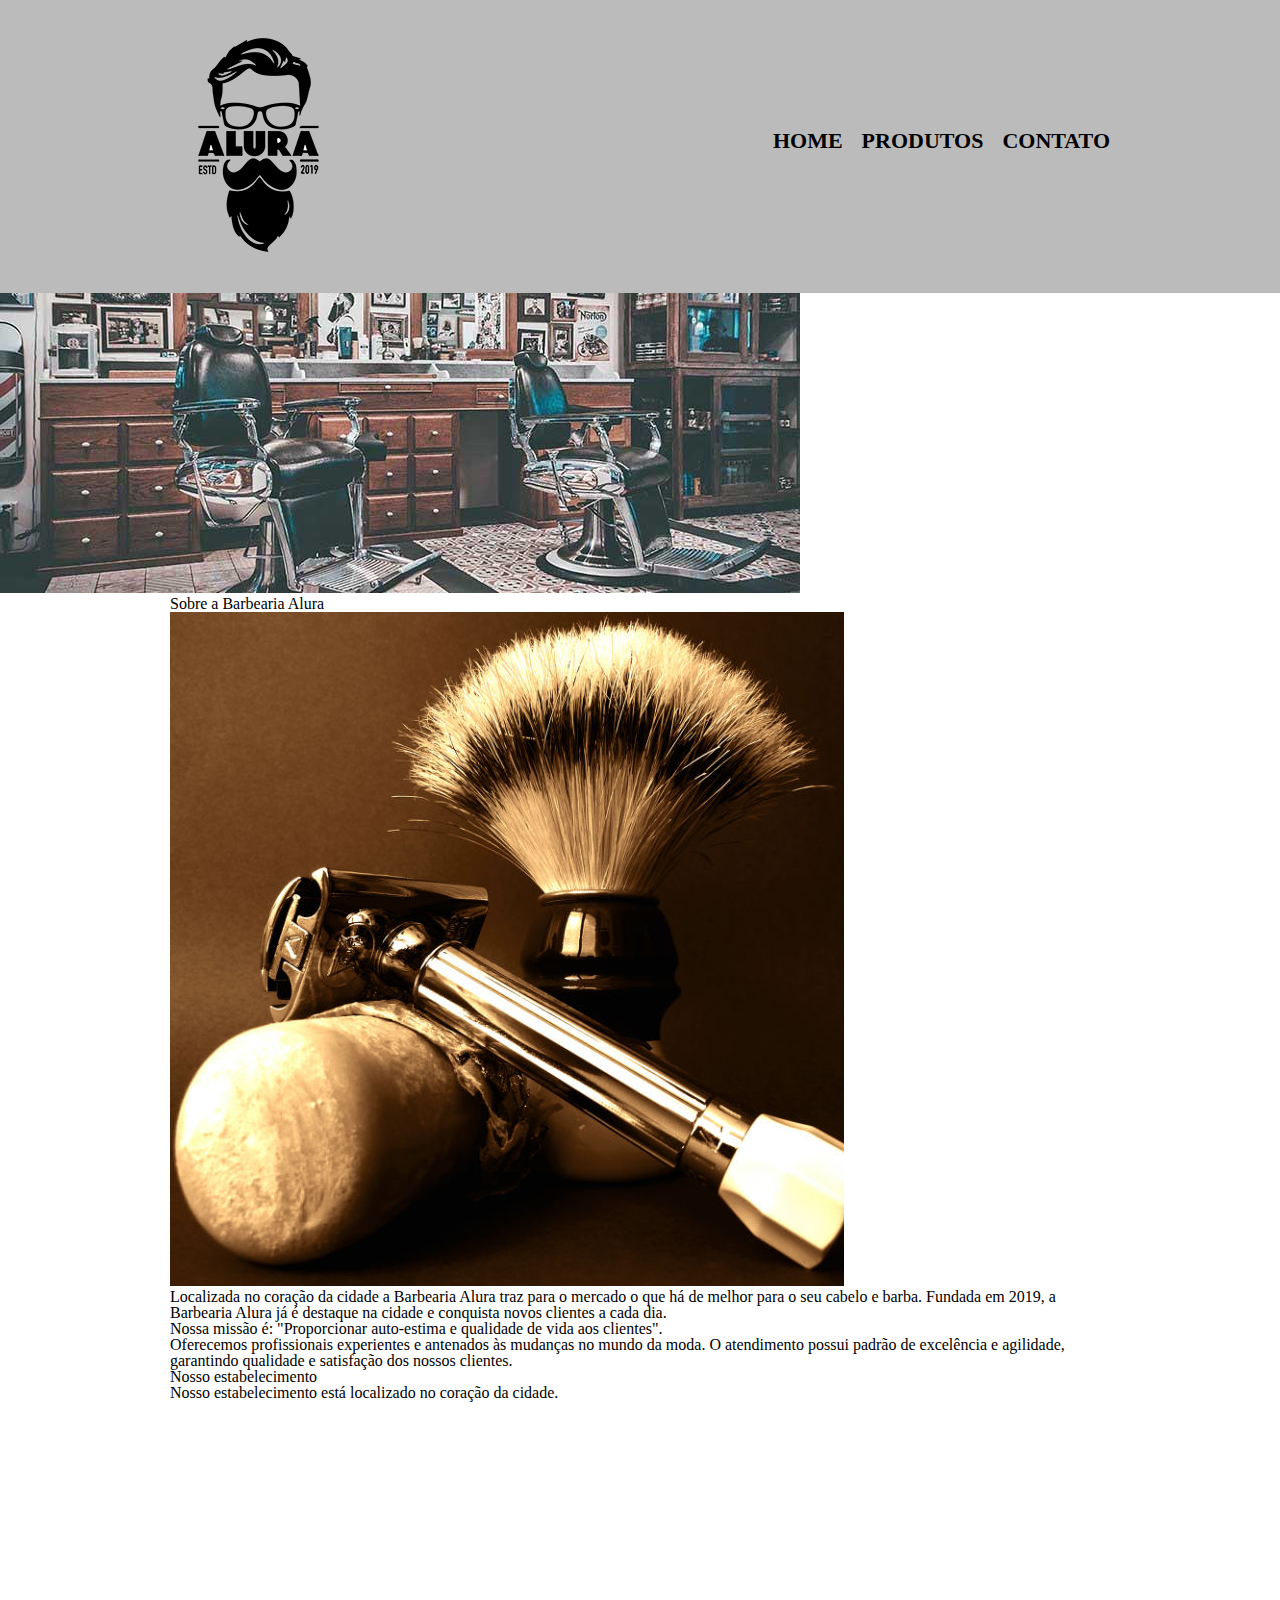
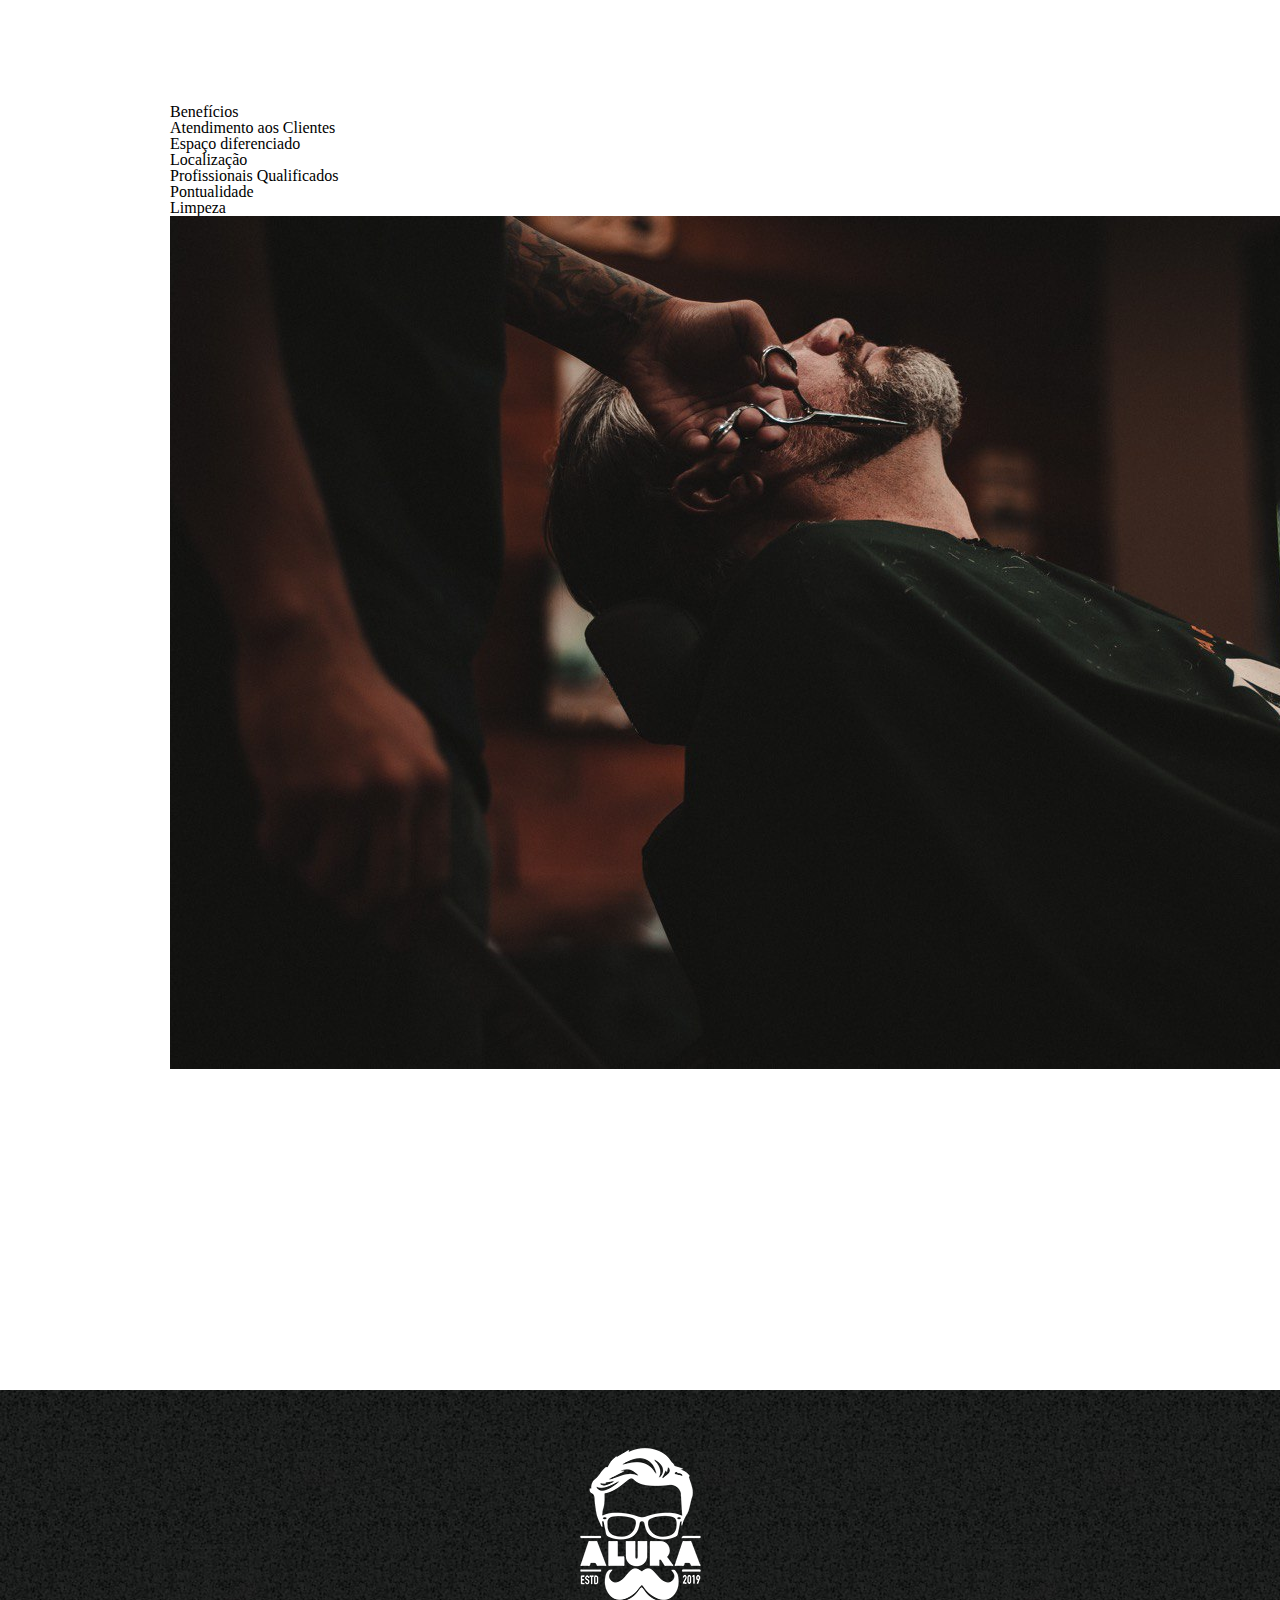
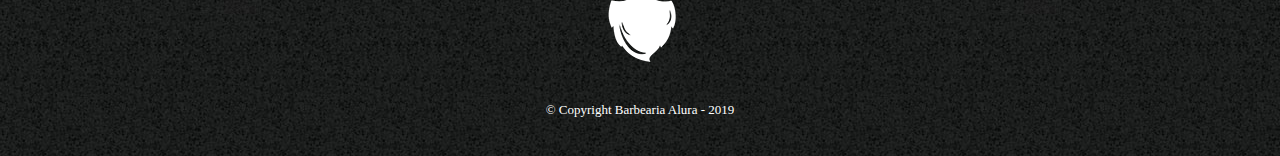
<file: index.html>
<!DOCTYPE html>
<html lang="pt-br">
    <head>
        <meta charset="UTF-8">
        <meta name="viewport" content="width=device-width">
        <title>Barbearia Alura</title>
        <link rel="stylesheet" href="reset.css">
        <link rel="stylesheet" href="style.css">

        <link href="https://fonts.googleapis.com/css2?family=Montserrat&display=swap" rel="stylesheet">
    </head>

    <body>
        <header>
            <div class="caixa">
                <h1><img src="logo.png"></h1>

                <nav>
                    <ul>
                        <li><a href="index.html">Home</a></li>
                        <li><a href="produtos.html">Produtos</a></li>
                        <li><a href="contato.html">Contato</a></li>
                    </ul>
                </nav>
            </div>
        </header>
        </header>
        <img class="banner" src="banner.jpg">

        <main>
            <section class="principal">
                <h2 class="titulo-principal">Sobre a Barbearia Alura</h2>

                 <img class="utensilios" src="utensilios.jpg" alt-"Utensilios de um barbeiro. " >

                <p>Localizada no coração da cidade a <strong>Barbearia Alura</strong> traz para o mercado o que há de melhor para o seu cabelo e barba. Fundada em 2019, a Barbearia Alura já é destaque na cidade e conquista novos clientes a cada dia.</p>

                <p id="missao"><em>Nossa missão é: <strong>"Proporcionar auto-estima e qualidade de vida aos clientes"</strong>.</em></p>

                <p>Oferecemos profissionais experientes e antenados às mudanças no mundo da moda. O atendimento possui padrão de excelência e agilidade, garantindo qualidade e satisfação dos nossos clientes.</p>
            </section>

            <section class="mapa">
                <h3 class="titulo-principal">Nosso estabelecimento</h3>
                <p>Nosso estabelecimento está localizado no coração da cidade.</p>

                <div class="mapa-conteudo">
                    <iframe src="https://www.google.com/maps/embed?pb=!1m16!1m12!1m3!1d29251.6395275133!2d-46.64986545837487!3d-23.588011744292483!2m3!1f0!2f0!3f0!3m2!1i1024!2i768!4f13.1!2m1!1salura%20sao%20paulo!5e0!3m2!1spt-BR!2sbr!4v1651613774161!5m2!1spt-BR!2sbr" width="100%" height="300" style="border:0;" allowfullscreen="" loading="lazy" referrerpolicy="no-referrer-when-downgrade"></iframe>
                </div>
            </section>

        <section class="beneficios">
            <h3 class="titulo-principal">Benefícios</h3>

            <div class="conteudo-beneficios">
                <ul class="lista-beneficios">
                    <li class="itens">Atendimento aos Clientes</li>
                    <li class="itens">Espaço diferenciado</li>
                    <li class="itens">Localização</li>
                    <li class="itens">Profissionais Qualificados</li>
                    <li class="itens">Pontualidade</li>
                    <li class="itens">Limpeza</li>
            </ul><img src="beneficios.jpg" class="imagem-beneficios">
            </div>

            <div class="video">
                 <iframe width="100%" height="315" src="https://www.youtube.com/embed/wcVVXUV0YUY" title="YouTube video player" frameborder="0" allow="accelerometer; autoplay; clipboard-write; encrypted-media; gyroscope; picture-in-picture" allowfullscreen></iframe>
            </div>
        </section>
    </main>
        <footer>
            <img src="logo-branco.png">
            <p class="copyright">&copy; Copyright Barbearia Alura - 2019</p>
        </footer>
    </body>
</html>
</file>
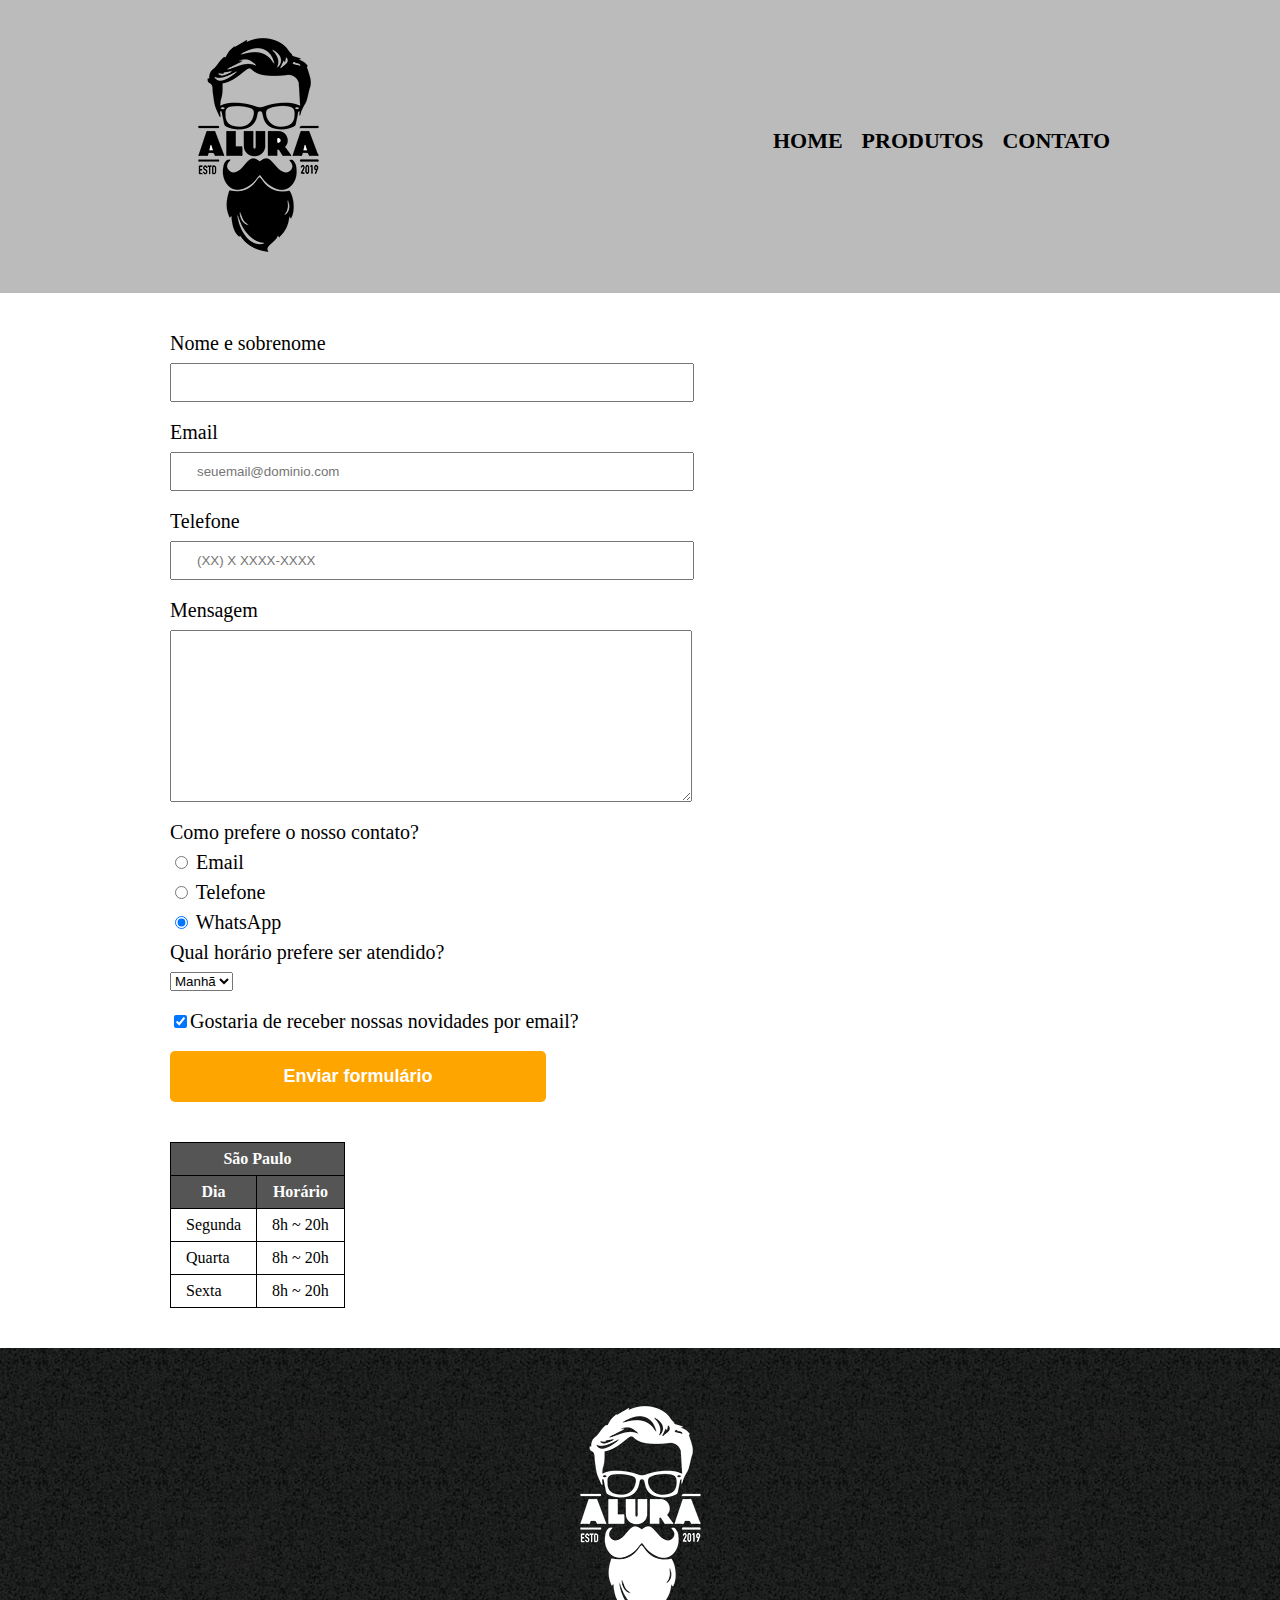
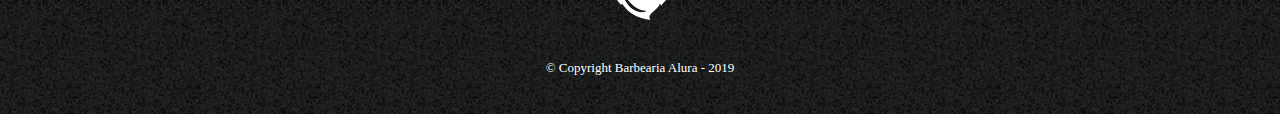
<file: contato.html>
<!DOCTYPE html>
<html>
    <head>
        <meta charset="UTF-8">
        <title>Contato - Barbearia Alura</title>
        <link rel="stylesheet" href="reset.css">
        <link rel="stylesheet" href="style.css">
    </head>
    <body>
        <header>
            <div class="caixa">
                <h1><img src="logo.png" alt="Logotipo da Barbearia Alura"></h1>
                
                <nav>
                    <ul>
                        <li><a href="index.html">Home</a></li>
                        <li><a href="produtos.html">Produtos</a></li>
                        <li><a href="contato.html">Contato</a></li>
                    </ul>
                </nav> 
            </div>    
        </header>

        <main>
            <form>
                <label for="nomeSobrenome">Nome e sobrenome</label>
                <input type="text" id="nomeSobrenome" class="inputPadrao" required> 

                <label for="email">Email</label>
                <input type="email" id="email" class="inputPadrao" required placeholder="seuemail@dominio.com">

                <label for="telefone">Telefone</label>
                <input type="tel" id="telefone" class="inputPadrao" required placeholder="(XX) X XXXX-XXXX">
                
                <label for="mensagem">Mensagem</label>
                <textarea cols="70" rows="10" id="mensagem" class="inputPadrao" required></textarea>

                <fieldset>
                    <legend>Como prefere o nosso contato?</legend>
                    
                    <label for="radioEmail" ><input type="radio" name="contato" value="email" id="radioEmail">
                        Email</label>
                    
                    <label for="radioTelefone"><input type="radio" name="contato" value="telefone" id="radioTelefone">
                        Telefone</label>

                    <label for="radioWhatsApp"><input type="radio" name="contato" value="whatsapp" id="radioWhatsApp" checked>
                        WhatsApp</label>
                    
                </fieldset>

                <fieldset>
                    <legend>Qual horário prefere ser atendido?</legend>

                    <select>
                        <option>Manhã</option>
                        <option>Tarde</option>
                        <option>Noite</option>
                    </select>
                </fieldset>
                <label class="checkbox"><input type="checkbox" checked>Gostaria de receber nossas novidades por email?</label>

                <input type="submit" value="Enviar formulário" class="enviar">
                
            </form>

            <table>
                <thead>
                    <tr>
                        <th colspan="2">São Paulo</th>
                    </tr>
                    <tr>
                        <th>Dia</th>
                        <th>Horário</th>
                    </tr>
                </thead>
                <tbody>
                    <tr>
                        <td>Segunda</td>
                        <td>8h ~ 20h</td>
                    </tr>
                    <tr>
                        <td>Quarta</td>
                        <td>8h ~ 20h</td>
                    </tr>
                    <tr>
                        <td>Sexta</td>
                        <td>8h ~ 20h</td>
                    </tr>
                </tbody>
            </table>

        </main>

        <footer>
            <img src="logo-branco.png" alt="Logo da Barbearia Alura">
            <p class="copyright">&copy; Copyright Barbearia Alura - 2019</p>
        </footer>
    </body>
</html>
</file>
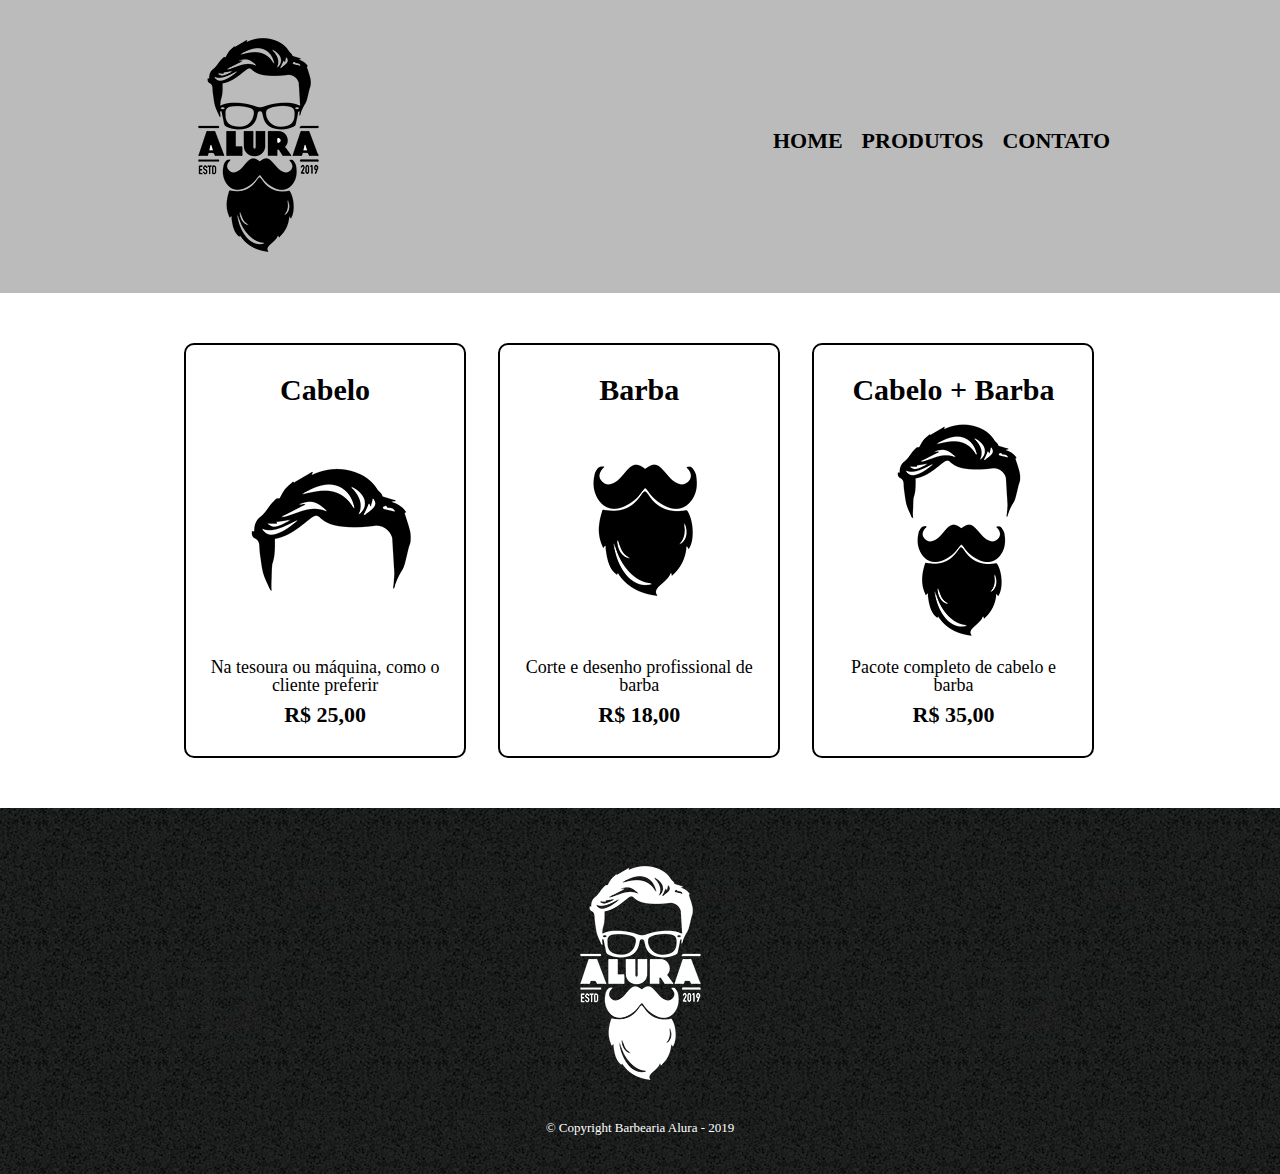
<file: produtos.html>
<!DOCTYPE html>
<html>
    <head>
        <meta charset="UTF-8">
        <title>Produtos - Barbearia Alura</title>
        <link rel="stylesheet" href="reset.css">
        <link rel="stylesheet" href="style.css">
    </head>
    <body>
        <header>
            <div class="caixa">
                <h1><img src="logo.png"></h1>
                
                <nav>
                    <ul>
                        <li><a href="index.html">Home</a></li>
                        <li><a href="produtos.html">Produtos</a></li>
                        <li><a href="contato.html">Contato</a></li>
                    </ul>
                </nav> 
            </div>    
        </header>

        <main>
            <ul class="produtos">
                <li>
                    <h2>Cabelo</h2>
                    <img src="cabelo.jpg">
                    <p class="produto-descricao">Na tesoura ou máquina, como o cliente preferir</p>
                    <p class="produto-preco">R$ 25,00</p>
                </li>
                <li>
                    <h2>Barba</h2>
                    <img src="barba.jpg">
                    <p class="produto-descricao">Corte e desenho profissional de barba</p>
                    <p class="produto-preco">R$ 18,00</p>
                </li>
                <li>
                    <h2>Cabelo + Barba</h2>
                    <img src="cabelo+barba.jpg">
                    <p class="produto-descricao">Pacote completo de cabelo e barba</p>
                    <p class="produto-preco">R$ 35,00</p>
                </li>
            </ul>    
        </main>

        <footer>
            <img src="logo-branco.png">
            <p class="copyright">&copy; Copyright Barbearia Alura - 2019</p>
        </footer>
    </body>
</html>
</file>
<file: style.css>
header {
    background: #BBBBBB;
    padding:  20px;
}

.caixa {
    position: relative;
    width: 940px;
    margin:  0 auto;
}

nav {
    position: absolute;
    top: 110px;
    right: 0;
}

nav li {
    display: inline;
    margin: 0 0 0 15px; 
}

nav a {
    text-transform: uppercase;
    color: #000000;
    font-weight: bold;
    font-size: 22px;
    text-decoration: none;
}

nav a:hover{
    color: #C78719;
    text-decoration: underline;
}

.produtos {
    width: 940px;
    margin: 0 auto;
    padding: 50px 0;
}

.produtos li {
    display:  inline-block;
    text-align: center;
    width: 30%;
    vertical-align: top;
    margin: 0 1.5%;
    padding: 30px 20px;
    box-sizing: border-box;
    border: 2px solid #000000;
    border-radius: 10px;
}

.produtos li:hover {
    border-color: #C78719;
}

.produtos li:active{
    border-color: #088c19;
}

.produtos li:hover h2{
    font-size: 35px;
}

.produtos h2 {
    font-size: 30px;
    font-weight: bold;
}

.produto-descricao {
    font-size: 18px;
}

.produto-preco {
    font-size: 22px;
    font-weight: bold;
    margin-top: 10px;
}

footer {
    text-align: center;
    background: url("bg.jpg");
    padding: 40px 0;
}

.copyright {
    color: #FFFFFF;
    font-size: 13px;
    margin: 20px 0 0;
}

main {
    width: 940px;
    margin: 0 auto;
}

form {
    margin: 40px 0;
}

form label, form legend {
    display: block;
    font-size: 20px;
    margin: 0 0 10px;
}

.inputPadrao {
    display: block;
    margin: 0 0 20px;
    padding: 10px 25px;
    width: 50%;
}

.checkbox {
    margin: 20px 0;
}

.enviar {
    width: 40%;
    padding: 15px 0;
    background: orange;
    color: white;
    font-weight: bold;
    font-size: 18px;
    border: none;
    border-radius: 5px;
    transition: 1s all;
    cursor: pointer;
}

.enviar:hover {
    background: darkorange;
    transform: scale(1.2);
}

table {
    margin: 20px 0 40px;
}

thead {
    background: #555555;
    color: white;
    font-weight: bold;
}

td, th {
    border: 1px solid #000000;
    padding: 8px 15px;
}
</file>
